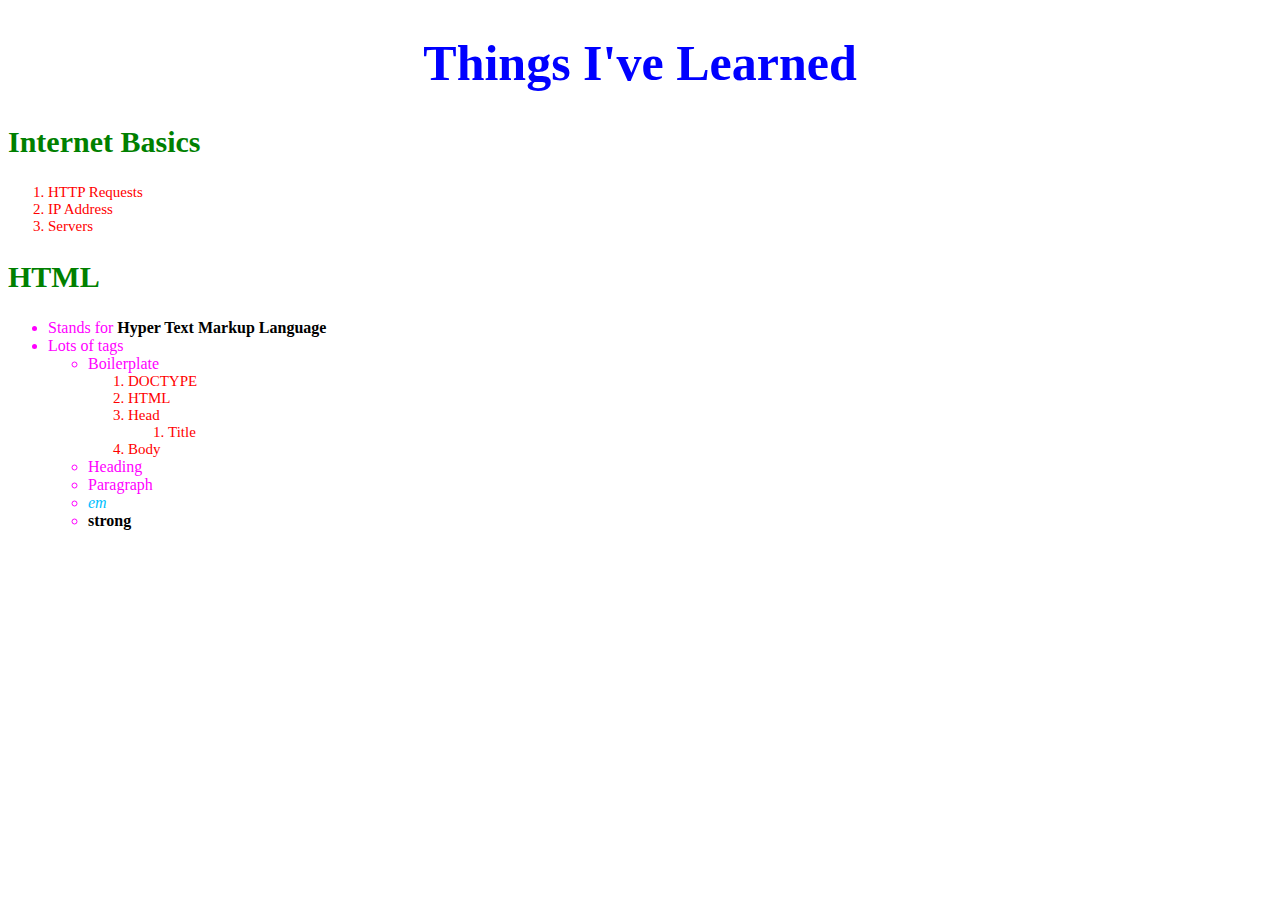
<file: WebDeveloperBootcamp/Assignment1/Assignment1.html>
<!DOCTYPE html>
<html lang="en">
<head>
    <meta charset="UTF-8">
    <title>Things I've Learned</title>
    <link rel="stylesheet" href="Assignment1.css">
</head>
<body>
<h1>Things I've Learned</h1>
<h2>Internet Basics</h2>
<ol>
    <li>HTTP Requests</li>
    <li>IP Address</li>
    <li>Servers</li>
</ol>
<h2>HTML</h2>
<ul>
    <li>Stands for <strong>Hyper Text Markup Language</strong></li>
    <li>Lots of tags</li>
    <ul>
        <li>Boilerplate</li>
        <ol>
            <li>DOCTYPE</li>
            <li>HTML</li>
            <li>Head</li>
            <ol>
                <li>Title</li>
            </ol>
            <li>Body</li>
        </ol>
        <li>Heading</li>
        <li>Paragraph</li>
        <li><em>em</em></li>
        <li><strong>strong</strong></li>
    </ul>
</ul>
</body>
</html>
</file>
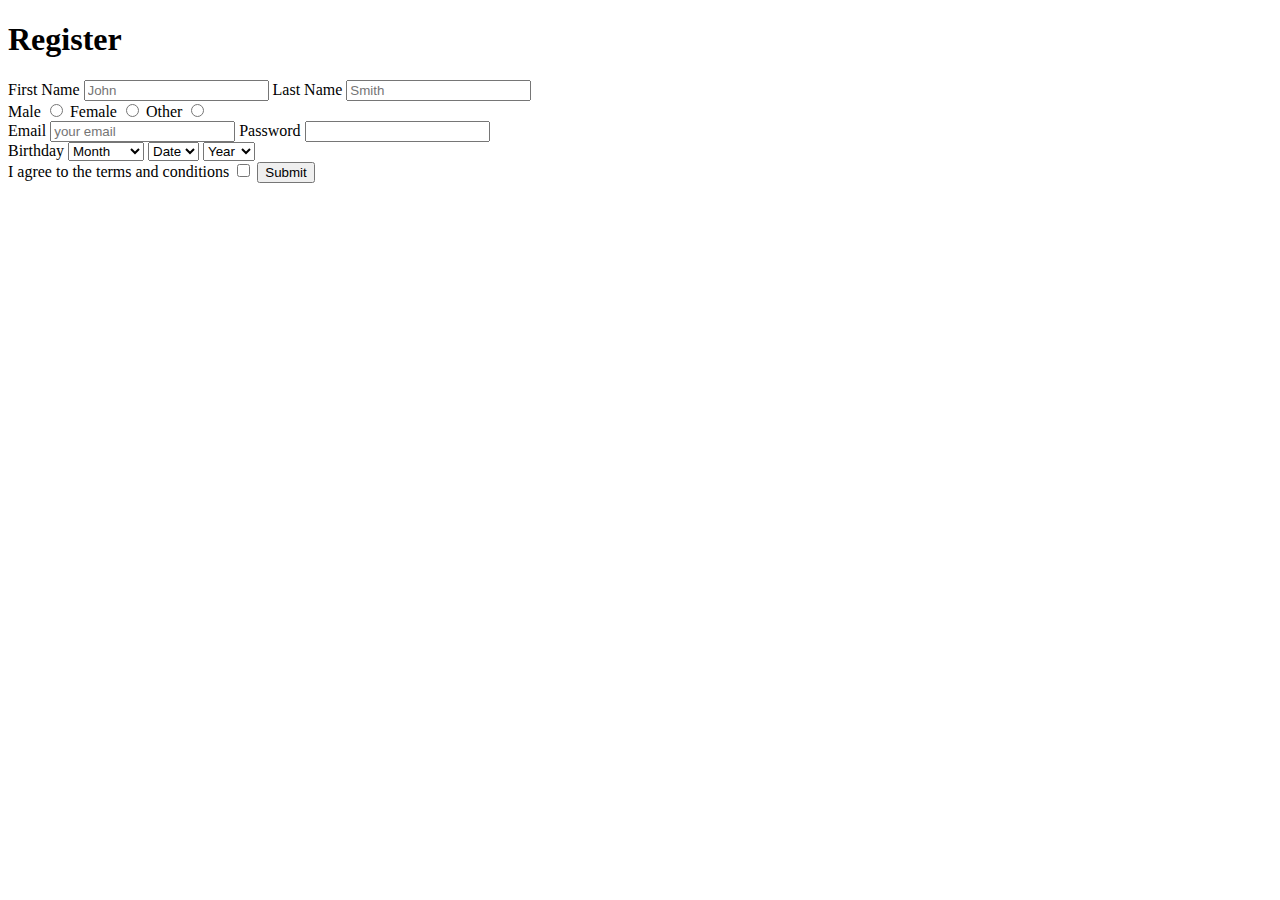
<file: WebDeveloperBootcamp/Assignment4/Assignment4.html>
<!DOCTYPE html>
<html lang="en">
<head>
    <meta charset="UTF-8">
    <title>Assignment 4</title>
</head>
<body>
<h1>Register</h1>
<form>

    <div>
        <label for="firstName">First Name</label>
        <input id="firstName" name="firstName" type="text" placeholder="John" required>

        <label for="lastName">Last Name</label>
        <input id="lastName" name="lastName" type="text" placeholder="Smith" required>
    </div>

    <div>
        <label for="genderMale">Male</label>
        <input id="genderMale" name="genderchoice" type="radio" value="male">

        <label for="genderFemale">Female</label>
        <input id="genderFemale" name="genderchoice" type="radio" value="female">

        <label for="genderOther">Other</label>
        <input id="genderOther" name="genderchoice" type="radio" value="other">
    </div>

    <div>
        <label for="email">Email</label>
        <input id="email" name="email" type="email" placeholder="your email" required>

        <label for="password">Password</label>
        <input id="password" name="password" type="password" required pattern=".{5,10}">
    </div>

    <div>
        <label for="bdaymonth">Birthday</label>
        <select class="birthdayMonth" id="bdaymonth" name="birthdayMonth" required>
            <option value="-1">Month</option>
            <option value="01">January</option>
            <option value="02">Feburary</option>
            <option value="03">March</option>
        </select>
        <select  class="birthdayDate" id="bdaydate" name="birthdayDate" required>
            <option value="-1">Date</option>
            <option value="10">10</option>
            <option value="20">20</option>
            <option value="25">25</option>
        </select>
        <select class="birthdayYear" id="bdayyear" name="birthdayYear" required>
            <option value="-1">Year</option>
            <option value="1990">1990</option>
            <option value="2000">2000</option>
            <option value="1800">1800</option>
        </select>
    </div>

    <div>
        <label for="termsconditions">I agree to the terms and conditions</label>
        <input id="termsconditions" name="terms" type="checkbox" required>
        <button>Submit</button>
    </div>

</form>
</body>
</html>
</file>
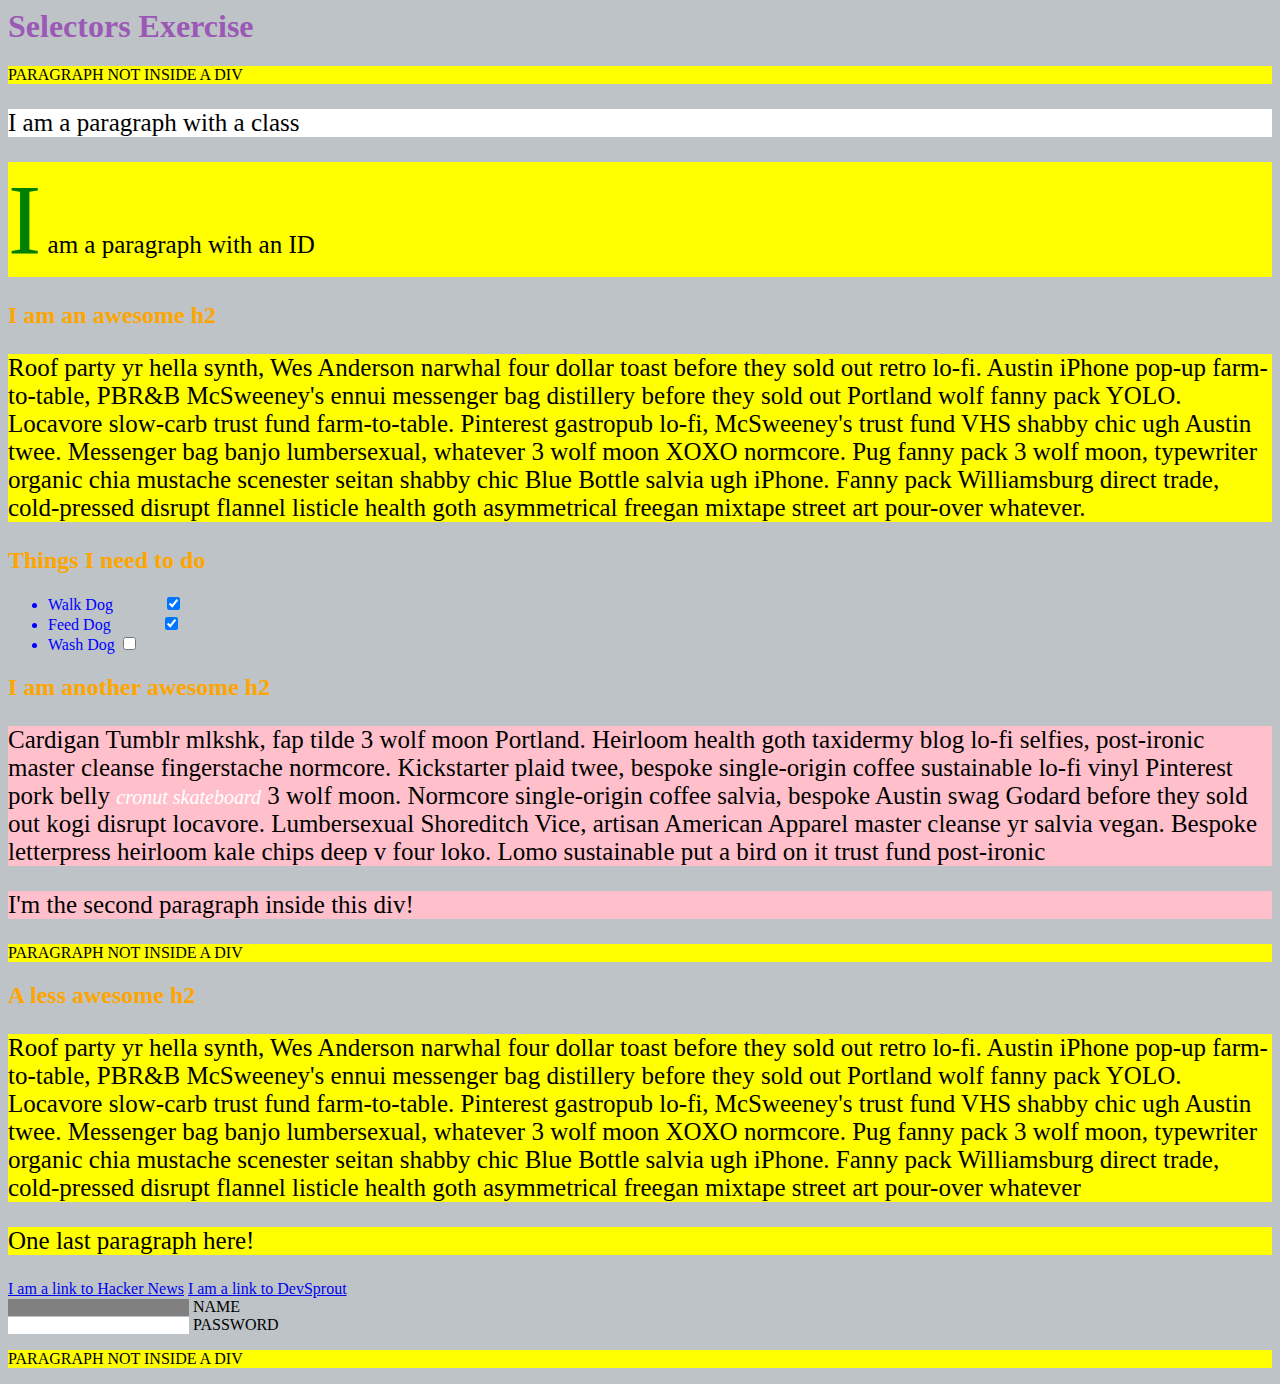
<file: WebDeveloperBootcamp/Assignment5/selectorsExercise.html>
<html>
<head>
  <meta charset="UTF-8">
  <title>Selectors Exercise</title>
  <link rel="stylesheet" type="text/css" href="selectors.css">
</head>
<body>
  <h1>Selectors Exercise</h1>

<p>PARAGRAPH NOT INSIDE A DIV</p>

<div>
  <p class="hello">I am a paragraph with a class</p>
  <p id="special">I am a paragraph with an ID</p>

  <h2>I am an awesome h2</h2>
  
  
  <p>Roof party yr hella synth, Wes Anderson narwhal four dollar toast before they sold out retro lo-fi. Austin iPhone pop-up farm-to-table, PBR&B McSweeney's ennui messenger bag distillery before they sold out Portland wolf fanny pack YOLO. Locavore slow-carb trust fund farm-to-table. Pinterest gastropub lo-fi, McSweeney's trust fund VHS shabby chic ugh Austin twee. Messenger bag banjo lumbersexual, whatever 3 wolf moon XOXO normcore. Pug fanny pack 3 wolf moon, typewriter organic chia mustache scenester seitan shabby chic Blue Bottle salvia ugh iPhone. Fanny pack Williamsburg direct trade, cold-pressed disrupt flannel listicle health goth asymmetrical freegan mixtape street art pour-over whatever.</p>

</div>

<div>
  <h2>Things I need to do</h2>

  <ul>
    <li>Walk Dog <input type="checkbox" checked> </li>
    <li>Feed Dog <input type="checkbox" checked> </li>
    <li>Wash Dog <input type="checkbox"></li>
  </ul>
</div>

<div>
  <h2>I am another awesome h2</h2>

  <p>Cardigan Tumblr mlkshk, fap tilde 3 wolf moon Portland. Heirloom health goth taxidermy blog lo-fi selfies, post-ironic master cleanse fingerstache normcore. Kickstarter plaid twee, bespoke single-origin coffee sustainable lo-fi vinyl Pinterest pork belly <em>cronut skateboard</em> 3 wolf moon. Normcore single-origin coffee salvia, bespoke Austin swag Godard before they sold out kogi disrupt locavore. Lumbersexual Shoreditch Vice, artisan American Apparel master cleanse yr salvia vegan. Bespoke letterpress heirloom kale chips deep v four loko. Lomo sustainable put a bird on it trust fund post-ironic</p>

  <p>I'm the second paragraph inside this div!</p>
</div>

<p>PARAGRAPH NOT INSIDE A DIV</p>


<div>
  <h2>A less awesome h2</h2>

  <p>Roof party yr hella synth, Wes Anderson narwhal four dollar toast before they sold out retro lo-fi. Austin iPhone pop-up farm-to-table, PBR&B McSweeney's ennui messenger bag distillery before they sold out Portland wolf fanny pack YOLO. Locavore slow-carb trust fund farm-to-table. Pinterest gastropub lo-fi, McSweeney's trust fund VHS shabby chic ugh Austin twee. Messenger bag banjo lumbersexual, whatever 3 wolf moon XOXO normcore. Pug fanny pack 3 wolf moon, typewriter organic chia mustache scenester seitan shabby chic Blue Bottle salvia ugh iPhone. Fanny pack Williamsburg direct trade, cold-pressed disrupt flannel listicle health goth asymmetrical freegan mixtape street art pour-over whatever</p>

  <p>One last paragraph here!</p>

  <a href="https://news.ycombinator.com/">I am a link to Hacker News</a>
  <a href="https://www.devsprout.io">I am a link to DevSprout</a>
  <br>

  <input type="text" name="name" /><label> Name</label><br/>
  <input type="password" name="password" /><label> Password</label><br/>

</div>

<p>PARAGRAPH NOT INSIDE A DIV</p>

</body>
</html>
</file>
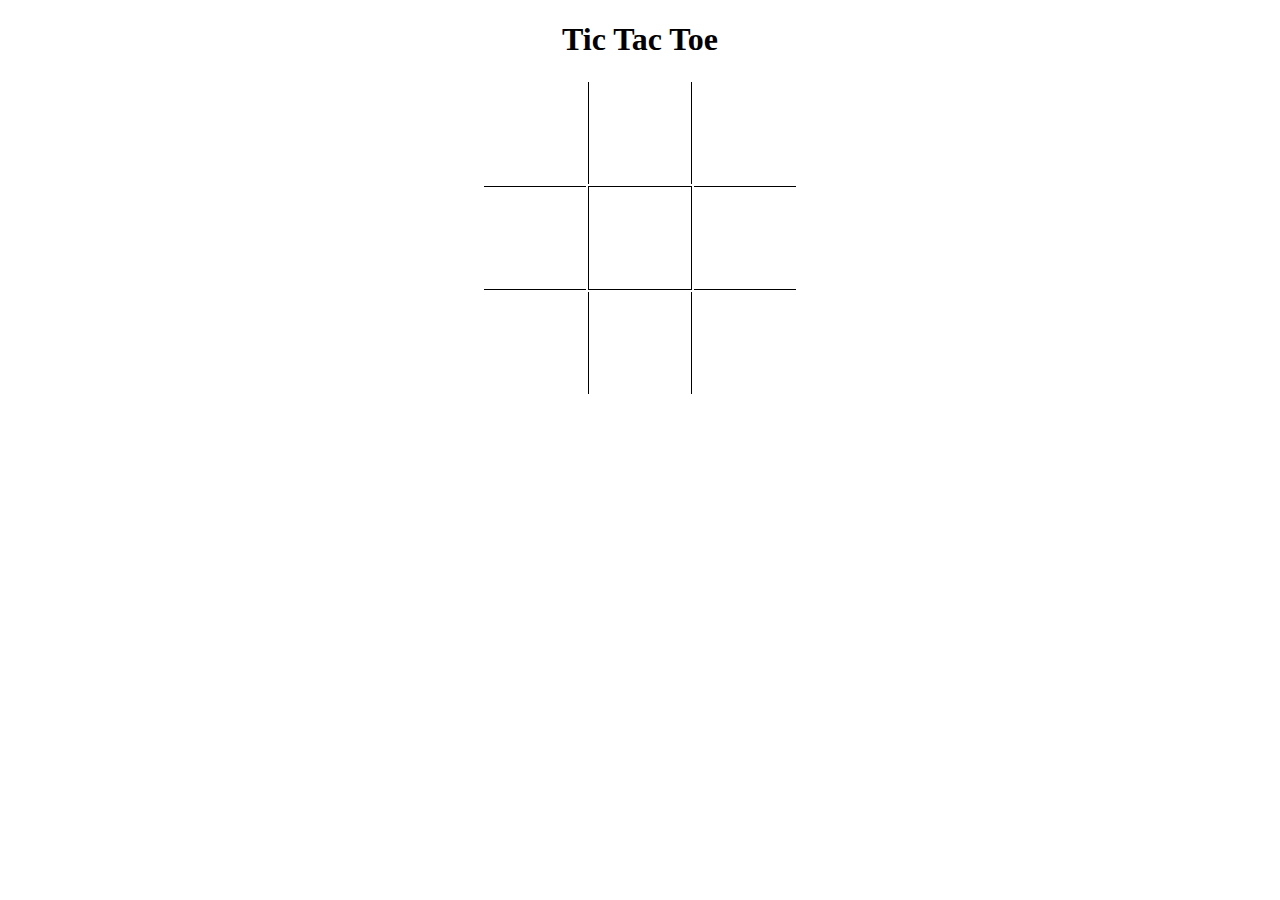
<file: WebDeveloperBootcamp/Assignment6_TicTacToe/TicTacToe.html>
<!DOCTYPE html>
<html lang="en">
<head>
    <meta charset="UTF-8">
    <title>Tic Tac Toe</title>
    <link rel="stylesheet" type="text/css" href="TicTacToe.css">
</head>
<body>
    <h1>Tic Tac Toe</h1>
    <table align="center">
        <tbody>
            <tr class="">
                <td class=""></td>
                <td class="vertical"></td>
                <td class=""></td>
            </tr>
            <tr class="">
                <td class="horizontal"></td>
                <td class="vertical horizontal"></td>
                <td class="horizontal"></td>
            </tr>
            <tr class="">
                <td class=""></td>
                <td class="vertical"></td>
                <td class=""></td>
            </tr>
        </tbody>
    </table>
</body>
</html>
</file>
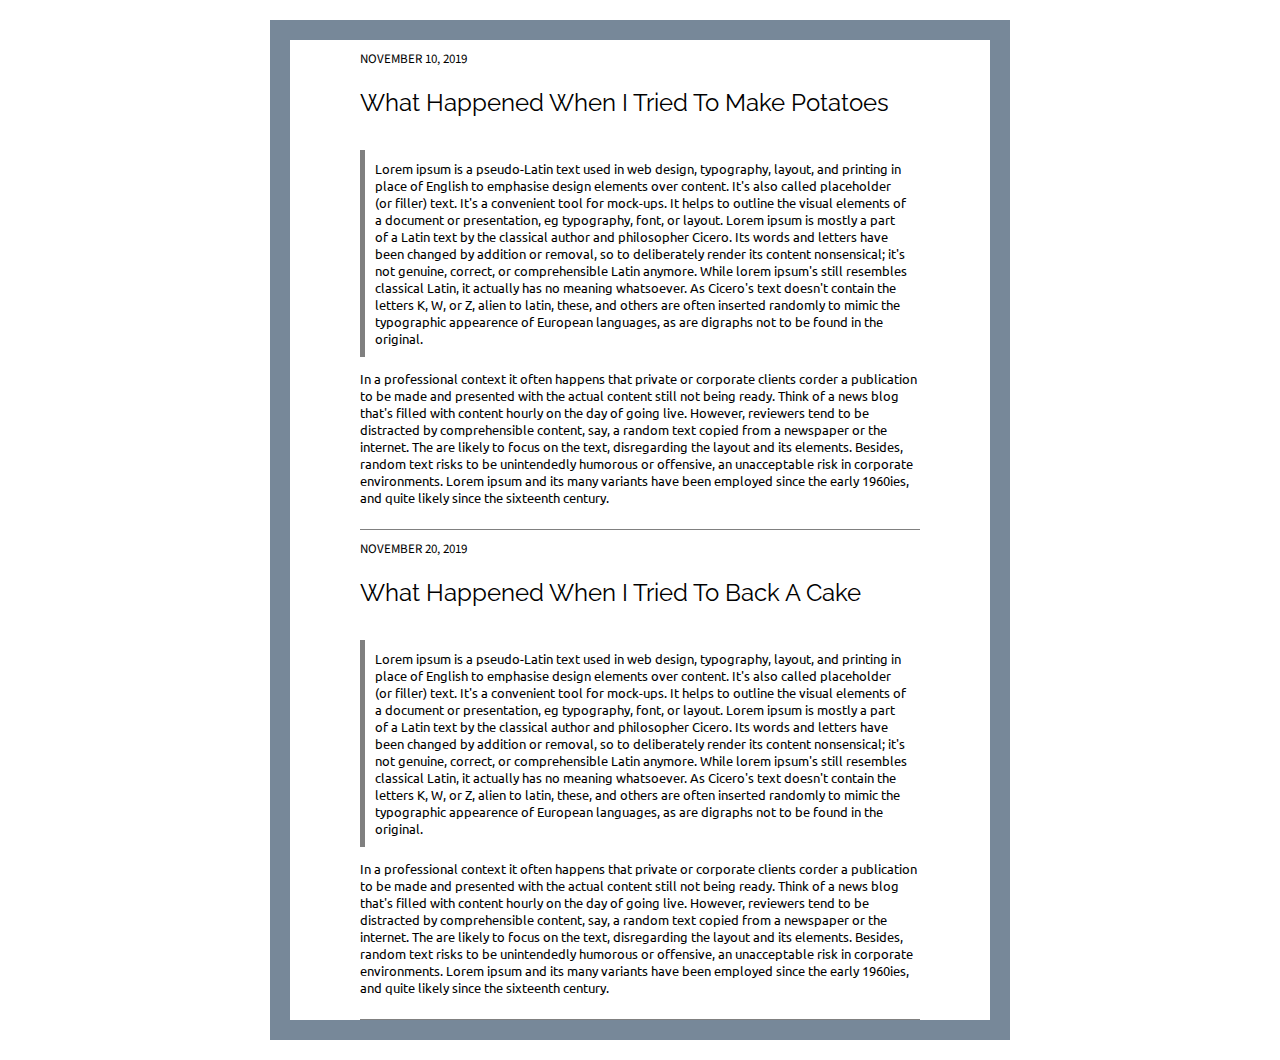
<file: WebDeveloperBootcamp/Assignment7_CSSBlogPost/CSSBlogPost.html>
<!DOCTYPE html>
<html lang="en">
<head>
    <meta charset="UTF-8">
    <title>CSS Blog Post</title>
    <link href="https://fonts.googleapis.com/css?family=Raleway:100,100i,200,200i,300,300i,400,400i,500,500i,600,600i,700,700i,800,800i,900,900i|Source+Sans+Pro:200,200i,300,300i,400,400i,600,600i,700,700i,900,900i|Ubuntu:300,300i,400,400i,500,500i,700,700i&display=swap" rel="stylesheet">
    <link rel="stylesheet" type="text/css" href="CSSBlogPost.css">
</head>
<body>
    <div class="post">
       <div class="date">November 10, 2019</div>
        <div class="title">What happened when I tried to make potatoes</div>
        <div class="content"><p class="first">Lorem ipsum is a pseudo-Latin text used in web design, typography, layout, and printing in place of English to emphasise design elements over content. It's also called placeholder (or filler) text. It's a convenient tool for mock-ups. It helps to outline the visual elements of a document or presentation, eg typography, font, or layout. Lorem ipsum is mostly a part of a Latin text by the classical author and philosopher Cicero. Its words and letters have been changed by addition or removal, so to deliberately render its content nonsensical; it's not genuine, correct, or comprehensible Latin anymore. While lorem ipsum's still resembles classical Latin, it actually has no meaning whatsoever. As Cicero's text doesn't contain the letters K, W, or Z, alien to latin, these, and others are often inserted randomly to mimic the typographic appearence of European languages, as are digraphs not to be found in the original.</p>

            <p>In a professional context it often happens that private or corporate clients corder a publication to be made and presented with the actual content still not being ready. Think of a news blog that's filled with content hourly on the day of going live. However, reviewers tend to be distracted by comprehensible content, say, a random text copied from a newspaper or the internet. The are likely to focus on the text, disregarding the layout and its elements. Besides, random text risks to be unintendedly humorous or offensive, an unacceptable risk in corporate environments. Lorem ipsum and its many variants have been employed since the early 1960ies, and quite likely since the sixteenth century.</p>
        </div>
    </div>
    <div class="post">
        <div class="date">November 20, 2019</div>
        <div class="title">What happened when I tried to back a cake</div>
        <div class="content"><p class="first">Lorem ipsum is a pseudo-Latin text used in web design, typography, layout, and printing in place of English to emphasise design elements over content. It's also called placeholder (or filler) text. It's a convenient tool for mock-ups. It helps to outline the visual elements of a document or presentation, eg typography, font, or layout. Lorem ipsum is mostly a part of a Latin text by the classical author and philosopher Cicero. Its words and letters have been changed by addition or removal, so to deliberately render its content nonsensical; it's not genuine, correct, or comprehensible Latin anymore. While lorem ipsum's still resembles classical Latin, it actually has no meaning whatsoever. As Cicero's text doesn't contain the letters K, W, or Z, alien to latin, these, and others are often inserted randomly to mimic the typographic appearence of European languages, as are digraphs not to be found in the original.</p>

            <p>In a professional context it often happens that private or corporate clients corder a publication to be made and presented with the actual content still not being ready. Think of a news blog that's filled with content hourly on the day of going live. However, reviewers tend to be distracted by comprehensible content, say, a random text copied from a newspaper or the internet. The are likely to focus on the text, disregarding the layout and its elements. Besides, random text risks to be unintendedly humorous or offensive, an unacceptable risk in corporate environments. Lorem ipsum and its many variants have been employed since the early 1960ies, and quite likely since the sixteenth century.</p>
        </div>
    </div>
</body>
</html>
</file>
<file: WebDeveloperBootcamp/Assignment1/Assignment1.css>
strong{
    color:black;
}

h1{
    text-align:center;
    color:blue;
    font-size:50px;
}
h2{
    font-size:30px;
    color:green;
}
ol{
    font-size:15px;
    color: red;
}

ul{
    font-size: 16px;
    color: magenta;
}

em{
    color:deepskyblue;
}
</file>
<file: WebDeveloperBootcamp/Assignment5/selectors.css>
/* Style the HTML elements according to the following instructions. 
DO NOT ALTER THE EXISTING HTML TO DO THIS.  WRITE ONLY CSS!

/* Give the <body> element a background of #bdc3c7*/
body{
    background:#bdc3c7;
}

/* Make the <h1> element #9b59b6*/
h1{
    color:#9b59b6;
}

/* Make all <h2> elements orange */
h2{
    color: orange;
}


/* Make all <li> elements blue(pick your own hexadecimal blue)*/ 
li{
    color:#0000FF;
}

/*Change the background on every paragraph to be yellow*/
p{
    background:yellow;
}

/*Make all inputs have a 3px red border*/
input{
    border: red 3px;
}

/* Give everything with the class 'hello' a white background*/
.hello{
    background:white;
}

/* Give the element with id 'special' a 2px solid blue border(pick your own rgb blue)*/
#special{
    border: 2px #0000FF;
}

/*Make all the <p>'s that are nested inside of divs 25px font(font-size: 25px)*/
div > p{
    font-size: 25px;
}

/*Make only inputs with type 'text' have a gray background*/
input[type='text']{
    background:gray;
}

/* Give both <p>'s inside the 3rd <div> a pink background*/
div:nth-of-type(3) > p{
    background:pink;
}

/* Give the 2nd <p> inside the 3rd <div> a 5px white border*/
div:nth-of-type(3) p:nth-of-type(2){
    border: white 5px;
}
/* Make the <em> in the 3rd <div> element white and 20px font(font-size:20px)*/

div:nth-of-type(3) em{
    color:white;
    font-size: 20px;
}

/*BONUS CHALLENGES*/
/*You may need to research some other selectors and properties*/

/*Make all "checked" checkboxes have a left margin of 50px(margin-left: 50px)*/
input:checked{
    margin-left:50px;
}

/* Make the <label> elements all UPPERCASE without changing the HTML(definitely look this one up*/
label{
   text-transform:uppercase;
}

/*Make the first letter of the element with id 'special' green and 100px font size(font-size: 100)*/
#special::first-letter{
    color:green;
    font-size:100px;
}

/*Make the <h1> element's color change to blue when hovered over */
h1:hover{
    color:blue;
}

/*Make the <a> element's that have been visited gray */
a:visited{
    color:gray;
}
</file>
<file: WebDeveloperBootcamp/Assignment6_TicTacToe/TicTacToe.css>
body{
    text-align:center;
}

td{
    height:100px;
    width:100px;
}

.vertical{
    border-left: 1px solid black;
    border-right: 1px solid black;
}

.horizontal{
    border-top: 1px solid black;
    border-bottom: 1px solid black;
}
</file>
<file: WebDeveloperBootcamp/Assignment7_CSSBlogPost/CSSBlogPost.css>
body{
    border: 20px solid lightslategray;
    margin: 20px auto;
    width:700px;
    max-width: 80%;
}
.post > div{
    padding-bottom:10px;
    padding-top:10px;
    margin-left:10%;
    margin-right:10%;
}
.date{
    font-family: Source Sans Pro;
    font-size: small;
    text-transform: uppercase;
    padding-bottom:8px;
}

.title{
    font-family: Raleway;
    font-size:x-large;
    text-transform:capitalize;
}

.content{
    border-bottom: 1px solid gray;
    font-family:Ubuntu;
    font-size:small;
}

.content > .first{
    border-left: 5px solid gray;
    padding:10px;
}
</file>
